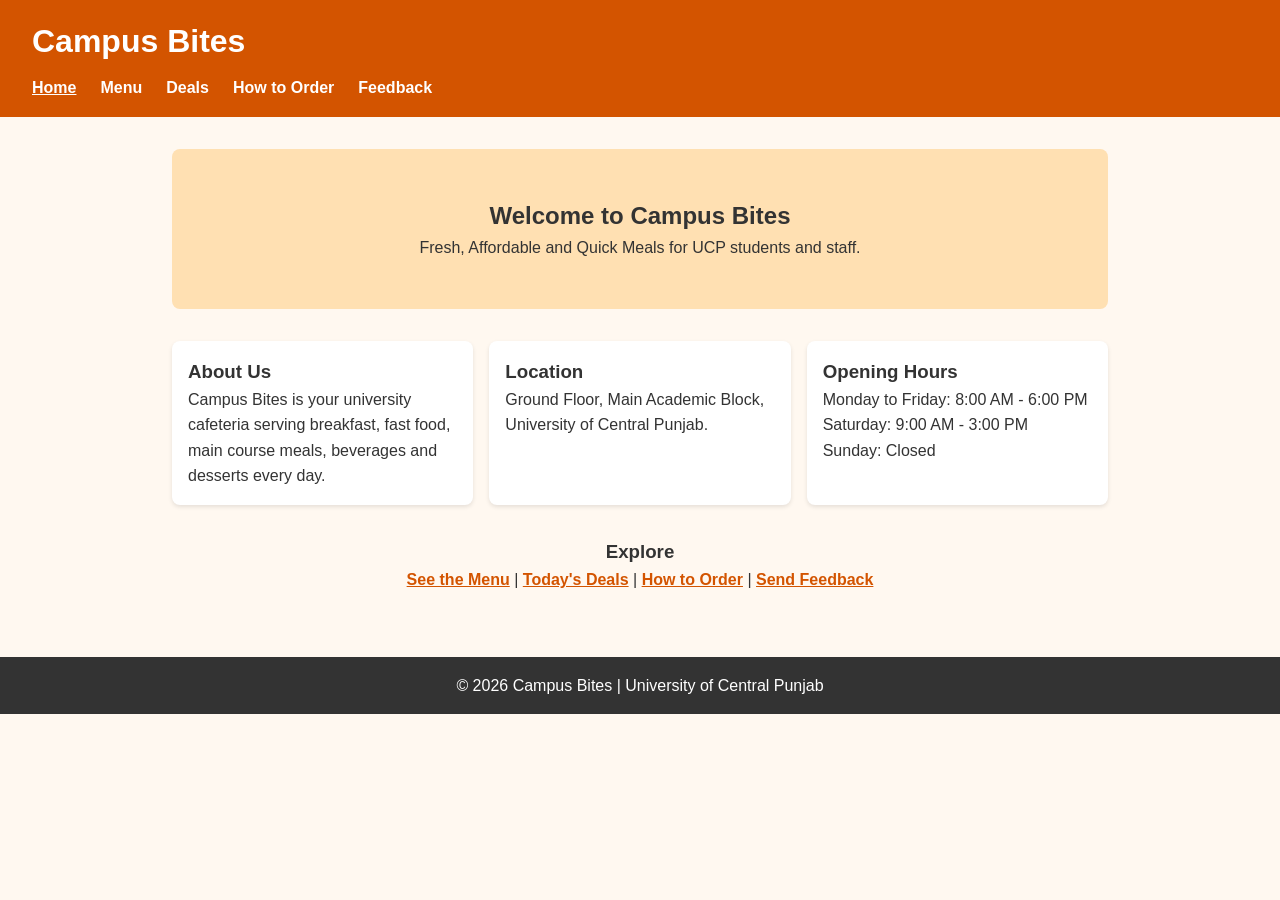
<file: src/index.html>
<!DOCTYPE html>
<html lang="en">
<head>
  <meta charset="UTF-8">
  <meta name="viewport" content="width=device-width, initial-scale=1.0">
  <title>Campus Bites - Home</title>
  <link rel="stylesheet" href="../styles/style.css">
</head>
<body>
  <header>
    <h1>Campus Bites</h1>
    <nav>
      <ul>
        <li><a href="index.html" class="active">Home</a></li>
        <li><a href="menu.html">Menu</a></li>
        <li><a href="deals.html">Deals</a></li>
        <li><a href="order.html">How to Order</a></li>
        <li><a href="feedback.html">Feedback</a></li>
      </ul>
    </nav>
  </header>

  <main>
    <section class="hero">
      <h2>Welcome to Campus Bites</h2>
      <p>Fresh, Affordable and Quick Meals for UCP students and staff.</p>
    </section>

    <section class="info-grid">
      <div class="card">
        <h3>About Us</h3>
        <p>Campus Bites is your university cafeteria serving breakfast, fast food, main course meals, beverages and desserts every day.</p>
      </div>
      <div class="card">
        <h3>Location</h3>
        <p>Ground Floor, Main Academic Block, University of Central Punjab.</p>
      </div>
      <div class="card">
        <h3>Opening Hours</h3>
        <p>Monday to Friday: 8:00 AM - 6:00 PM<br>Saturday: 9:00 AM - 3:00 PM<br>Sunday: Closed</p>
      </div>
    </section>

    <section class="quick-links">
      <h3>Explore</h3>
      <p>
        <a href="menu.html">See the Menu</a> |
        <a href="deals.html">Today's Deals</a> |
        <a href="order.html">How to Order</a> |
        <a href="feedback.html">Send Feedback</a>
      </p>
    </section>
  </main>

  <footer>
    <p>&copy; 2026 Campus Bites | University of Central Punjab</p>
  </footer>
</body>
</html>
</file>
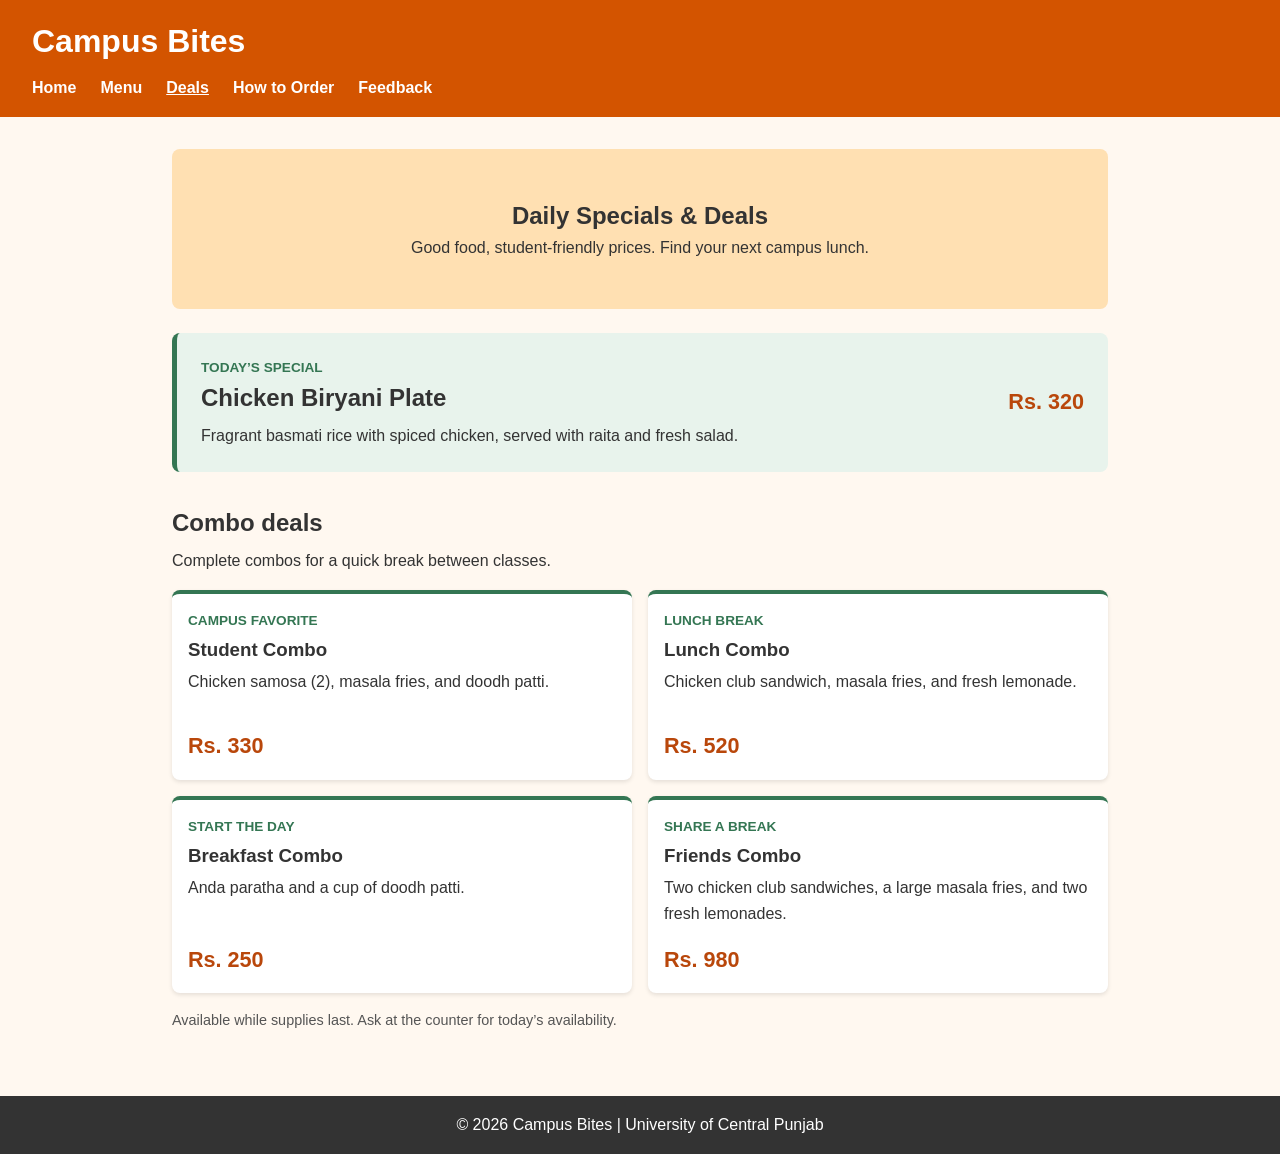
<file: src/deals.html>
<!DOCTYPE html>
<html lang="en">
<head>
	<meta charset="UTF-8">
	<meta name="viewport" content="width=device-width, initial-scale=1.0">
	<title>Campus Bites - Daily Specials &amp; Deals</title>
	<link rel="stylesheet" href="../styles/style.css">
</head>
<body>
	<header>
		<h1>Campus Bites</h1>
		<nav>
			<ul>
				<li><a href="index.html">Home</a></li>
				<li><a href="menu.html">Menu</a></li>
				<li><a href="deals.html" class="active" aria-current="page">Deals</a></li>
				<li><a href="order.html">How to Order</a></li>
				<li><a href="feedback.html">Feedback</a></li>
			</ul>
		</nav>
	</header>

	<main class="deals-page">
		<section class="hero">
			<h2>Daily Specials &amp; Deals</h2>
			<p>Good food, student-friendly prices. Find your next campus lunch.</p>
		</section>

		<section class="daily-special" aria-labelledby="daily-special-title">
			<div>
				<p class="deal-label">Today’s special</p>
				<h2 id="daily-special-title">Chicken Biryani Plate</h2>
				<p>Fragrant basmati rice with spiced chicken, served with raita and fresh salad.</p>
			</div>
			<p class="deal-price">Rs. 320</p>
		</section>

		<section class="deal-section" aria-labelledby="combo-title">
			<div class="section-heading">
				<h2 id="combo-title">Combo deals</h2>
				<p>Complete combos for a quick break between classes.</p>
			</div>
			<div class="deal-grid">
				<article class="card deal-card">
					<p class="deal-label">Campus favorite</p>
					<h3>Student Combo</h3>
					<p class="deal-includes">Chicken samosa (2), masala fries, and doodh patti.</p>
					<p class="deal-price">Rs. 330</p>
				</article>
				<article class="card deal-card">
					<p class="deal-label">Lunch break</p>
					<h3>Lunch Combo</h3>
					<p class="deal-includes">Chicken club sandwich, masala fries, and fresh lemonade.</p>
					<p class="deal-price">Rs. 520</p>
				</article>
				<article class="card deal-card">
					<p class="deal-label">Start the day</p>
					<h3>Breakfast Combo</h3>
					<p class="deal-includes">Anda paratha and a cup of doodh patti.</p>
					<p class="deal-price">Rs. 250</p>
				</article>
				<article class="card deal-card">
					<p class="deal-label">Share a break</p>
					<h3>Friends Combo</h3>
					<p class="deal-includes">Two chicken club sandwiches, a large masala fries, and two fresh lemonades.</p>
					<p class="deal-price">Rs. 980</p>
				</article>
			</div>
		</section>

		<p class="deal-note">Available while supplies last. Ask at the counter for today’s availability.</p>
	</main>

	<footer>
		<p>&copy; 2026 Campus Bites | University of Central Punjab</p>
	</footer>
</body>
</html>
</file>
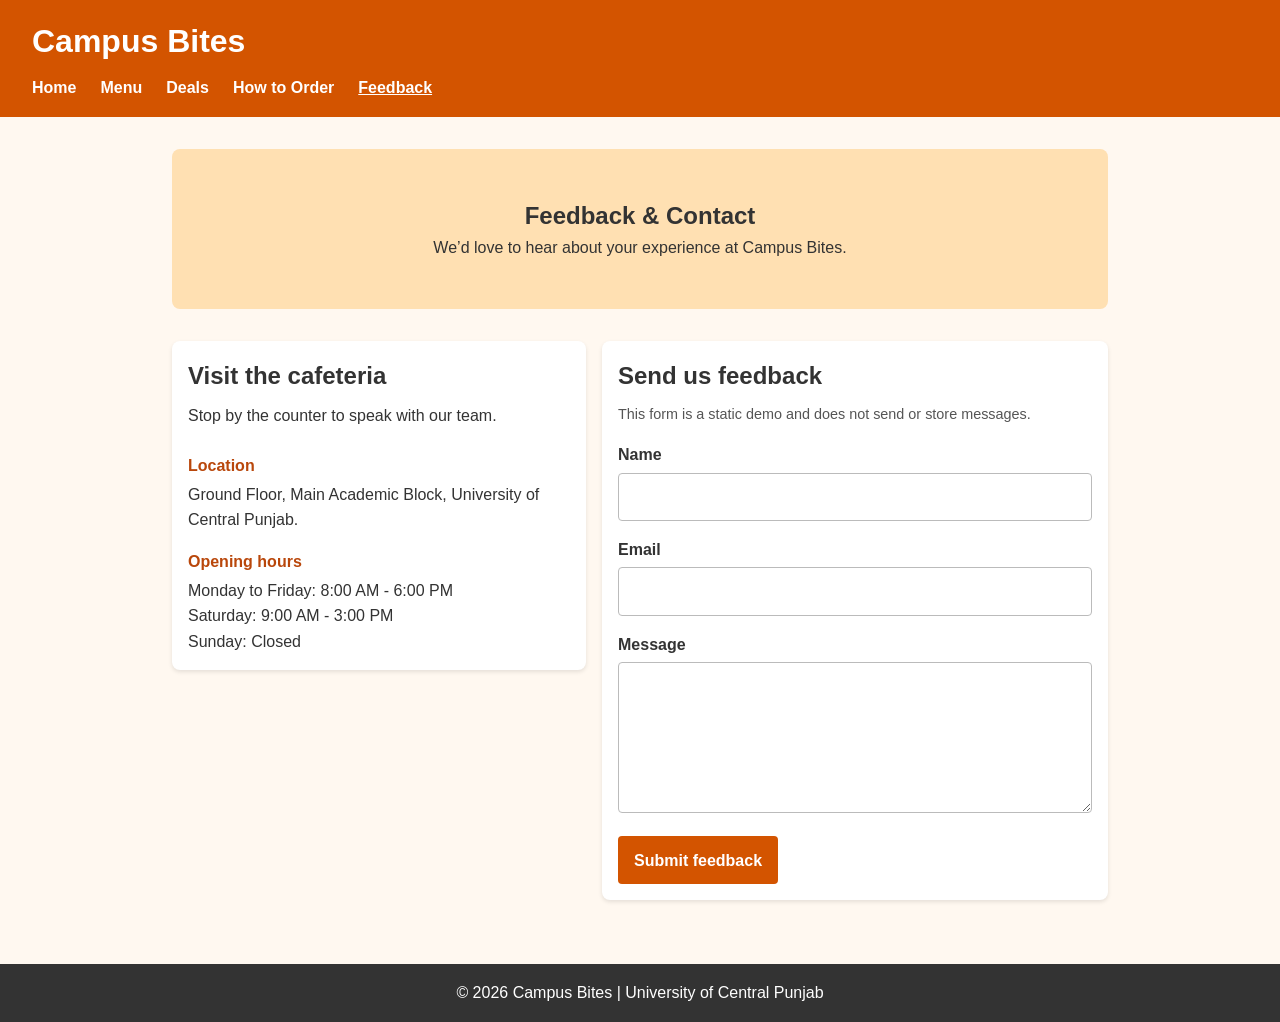
<file: src/feedback.html>
<!DOCTYPE html>
<html lang="en">
<head>
  <meta charset="UTF-8">
  <meta name="viewport" content="width=device-width, initial-scale=1.0">
  <title>Campus Bites - Feedback &amp; Contact</title>
  <link rel="stylesheet" href="../styles/style.css">
</head>
<body>
  <header>
    <h1>Campus Bites</h1>
    <nav>
      <ul>
        <li><a href="index.html">Home</a></li>
        <li><a href="menu.html">Menu</a></li>
        <li><a href="deals.html">Deals</a></li>
        <li><a href="order.html">How to Order</a></li>
        <li><a href="feedback.html" class="active" aria-current="page">Feedback</a></li>
      </ul>
    </nav>
  </header>

  <main class="feedback-page">
    <section class="hero">
      <h2>Feedback &amp; Contact</h2>
      <p>We’d love to hear about your experience at Campus Bites.</p>
    </section>

    <div class="feedback-layout">
      <section class="card contact-card" aria-labelledby="contact-title">
        <h2 id="contact-title">Visit the cafeteria</h2>
        <p>Stop by the counter to speak with our team.</p>

        <dl class="contact-details">
          <div>
            <dt>Location</dt>
            <dd>Ground Floor, Main Academic Block, University of Central Punjab.</dd>
          </div>
          <div>
            <dt>Opening hours</dt>
            <dd>Monday to Friday: 8:00 AM - 6:00 PM<br>Saturday: 9:00 AM - 3:00 PM<br>Sunday: Closed</dd>
          </div>
        </dl>
      </section>

      <section class="card feedback-card" aria-labelledby="feedback-title">
        <h2 id="feedback-title">Send us feedback</h2>
        <p class="form-note">This form is a static demo and does not send or store messages.</p>
        <form>
          <div class="form-field">
            <label for="name">Name</label>
            <input id="name" name="name" type="text" autocomplete="name" required>
          </div>
          <div class="form-field">
            <label for="email">Email</label>
            <input id="email" name="email" type="email" autocomplete="email" required>
          </div>
          <div class="form-field">
            <label for="message">Message</label>
            <textarea id="message" name="message" rows="5" required></textarea>
          </div>
          <button type="submit">Submit feedback</button>
        </form>
      </section>
    </div>
  </main>

  <footer>
    <p>&copy; 2026 Campus Bites | University of Central Punjab</p>
  </footer>
</body>
</html>
</file>
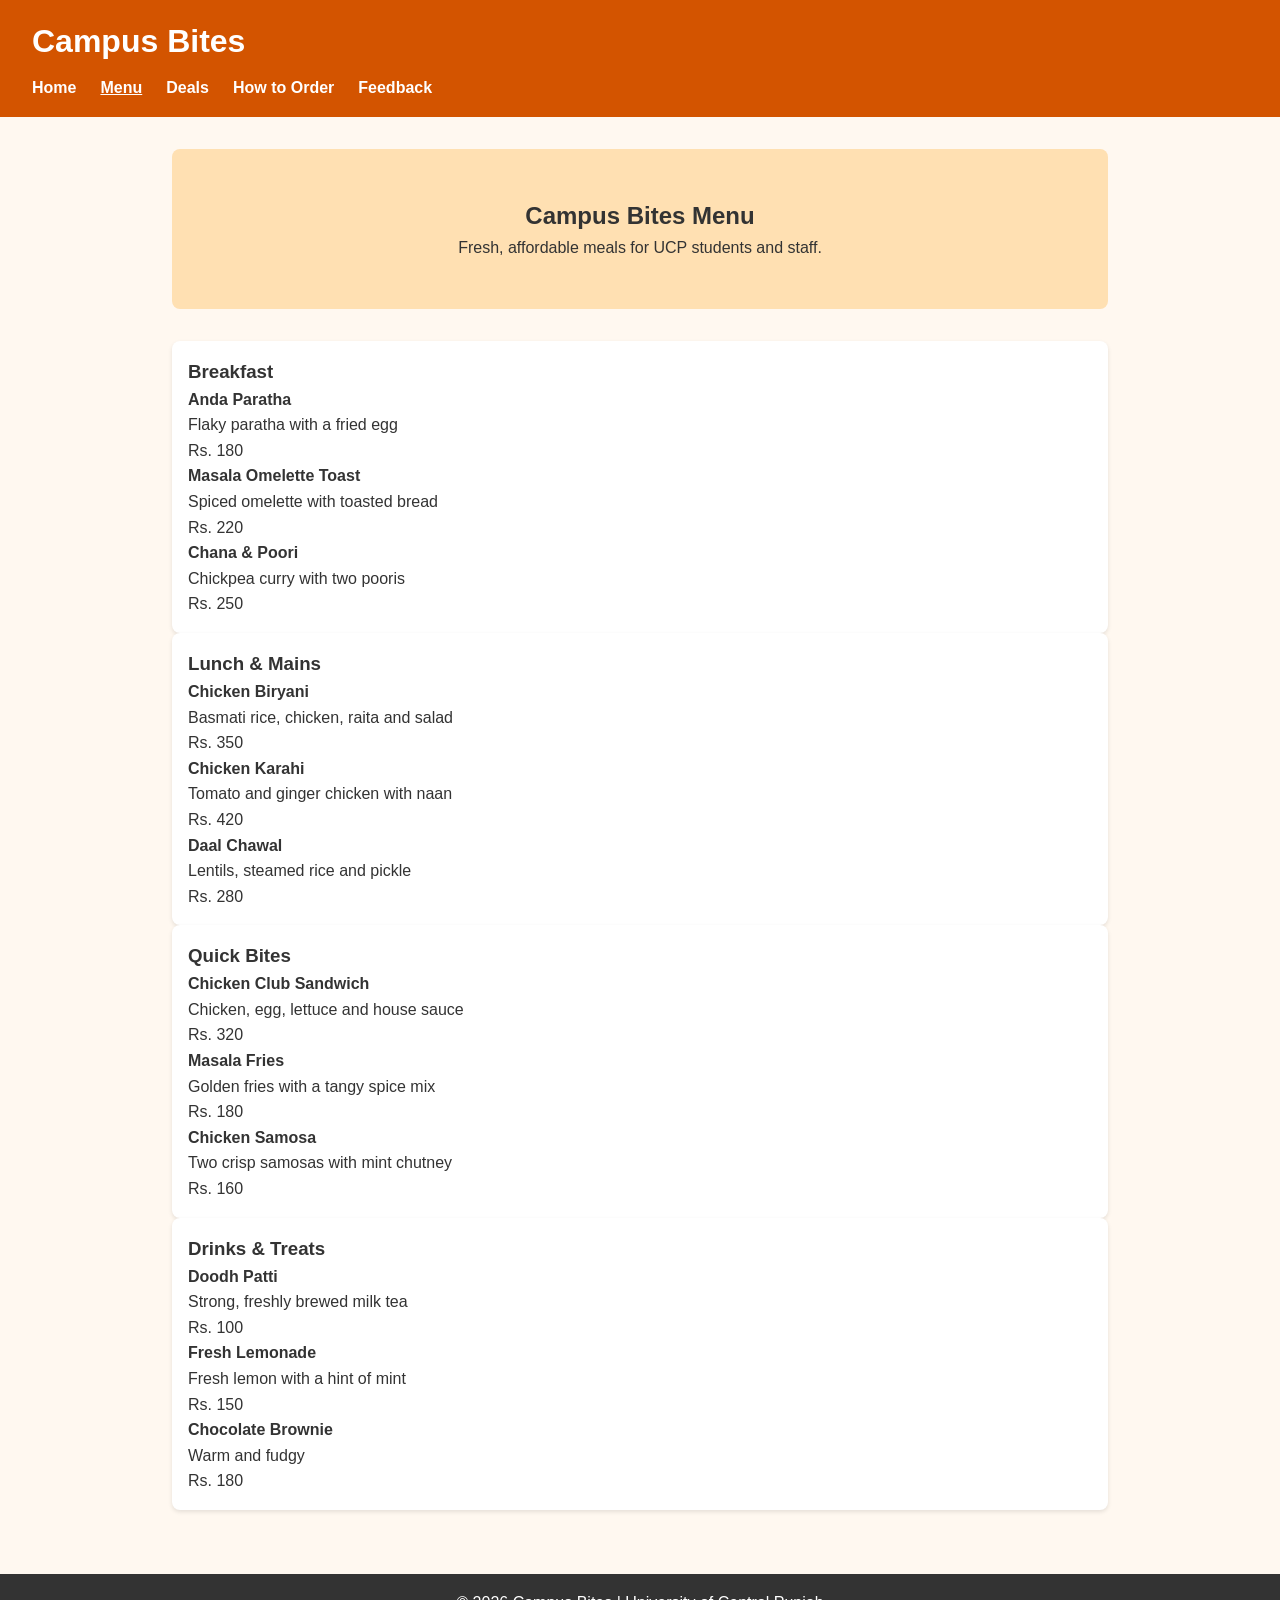
<file: src/menu.html>
<!DOCTYPE html>
<html lang="en">
<head>
	<meta charset="UTF-8">
	<meta name="viewport" content="width=device-width, initial-scale=1.0">
	<title>Campus Bites - Menu</title>
	<link rel="stylesheet" href="../styles/style.css">
</head>
<body>
	<header>
		<h1>Campus Bites</h1>
		<nav>
			<ul>
				<li><a href="index.html">Home</a></li>
				<li><a href="menu.html" class="active" aria-current="page">Menu</a></li>
				<li><a href="deals.html">Deals</a></li>
				<li><a href="order.html">How to Order</a></li>
				<li><a href="feedback.html">Feedback</a></li>
			</ul>
		</nav>
	</header>

	<main>
		<section class="hero">
			<h2>Campus Bites Menu</h2>
			<p>Fresh, affordable meals for UCP students and staff.</p>
		</section>

		<section class="menu-grid" aria-label="Menu categories">
			<article class="card menu-card">
				<h3>Breakfast</h3>
				<div class="menu-item">
					<div><strong>Anda Paratha</strong><p>Flaky paratha with a fried egg</p></div>
					<span class="menu-price">Rs. 180</span>
				</div>
				<div class="menu-item">
					<div><strong>Masala Omelette Toast</strong><p>Spiced omelette with toasted bread</p></div>
					<span class="menu-price">Rs. 220</span>
				</div>
				<div class="menu-item">
					<div><strong>Chana &amp; Poori</strong><p>Chickpea curry with two pooris</p></div>
					<span class="menu-price">Rs. 250</span>
				</div>
			</article>

			<article class="card menu-card">
				<h3>Lunch &amp; Mains</h3>
				<div class="menu-item">
					<div><strong>Chicken Biryani</strong><p>Basmati rice, chicken, raita and salad</p></div>
					<span class="menu-price">Rs. 350</span>
				</div>
				<div class="menu-item">
					<div><strong>Chicken Karahi</strong><p>Tomato and ginger chicken with naan</p></div>
					<span class="menu-price">Rs. 420</span>
				</div>
				<div class="menu-item">
					<div><strong>Daal Chawal</strong><p>Lentils, steamed rice and pickle</p></div>
					<span class="menu-price">Rs. 280</span>
				</div>
			</article>

			<article class="card menu-card">
				<h3>Quick Bites</h3>
				<div class="menu-item">
					<div><strong>Chicken Club Sandwich</strong><p>Chicken, egg, lettuce and house sauce</p></div>
					<span class="menu-price">Rs. 320</span>
				</div>
				<div class="menu-item">
					<div><strong>Masala Fries</strong><p>Golden fries with a tangy spice mix</p></div>
					<span class="menu-price">Rs. 180</span>
				</div>
				<div class="menu-item">
					<div><strong>Chicken Samosa</strong><p>Two crisp samosas with mint chutney</p></div>
					<span class="menu-price">Rs. 160</span>
				</div>
			</article>

			<article class="card menu-card">
				<h3>Drinks &amp; Treats</h3>
				<div class="menu-item">
					<div><strong>Doodh Patti</strong><p>Strong, freshly brewed milk tea</p></div>
					<span class="menu-price">Rs. 100</span>
				</div>
				<div class="menu-item">
					<div><strong>Fresh Lemonade</strong><p>Fresh lemon with a hint of mint</p></div>
					<span class="menu-price">Rs. 150</span>
				</div>
				<div class="menu-item">
					<div><strong>Chocolate Brownie</strong><p>Warm and fudgy</p></div>
					<span class="menu-price">Rs. 180</span>
				</div>
		</section>
	</main>

	<footer>
		<p>&copy; 2026 Campus Bites | University of Central Punjab</p>
	</footer>
</body>
</html>
</file>
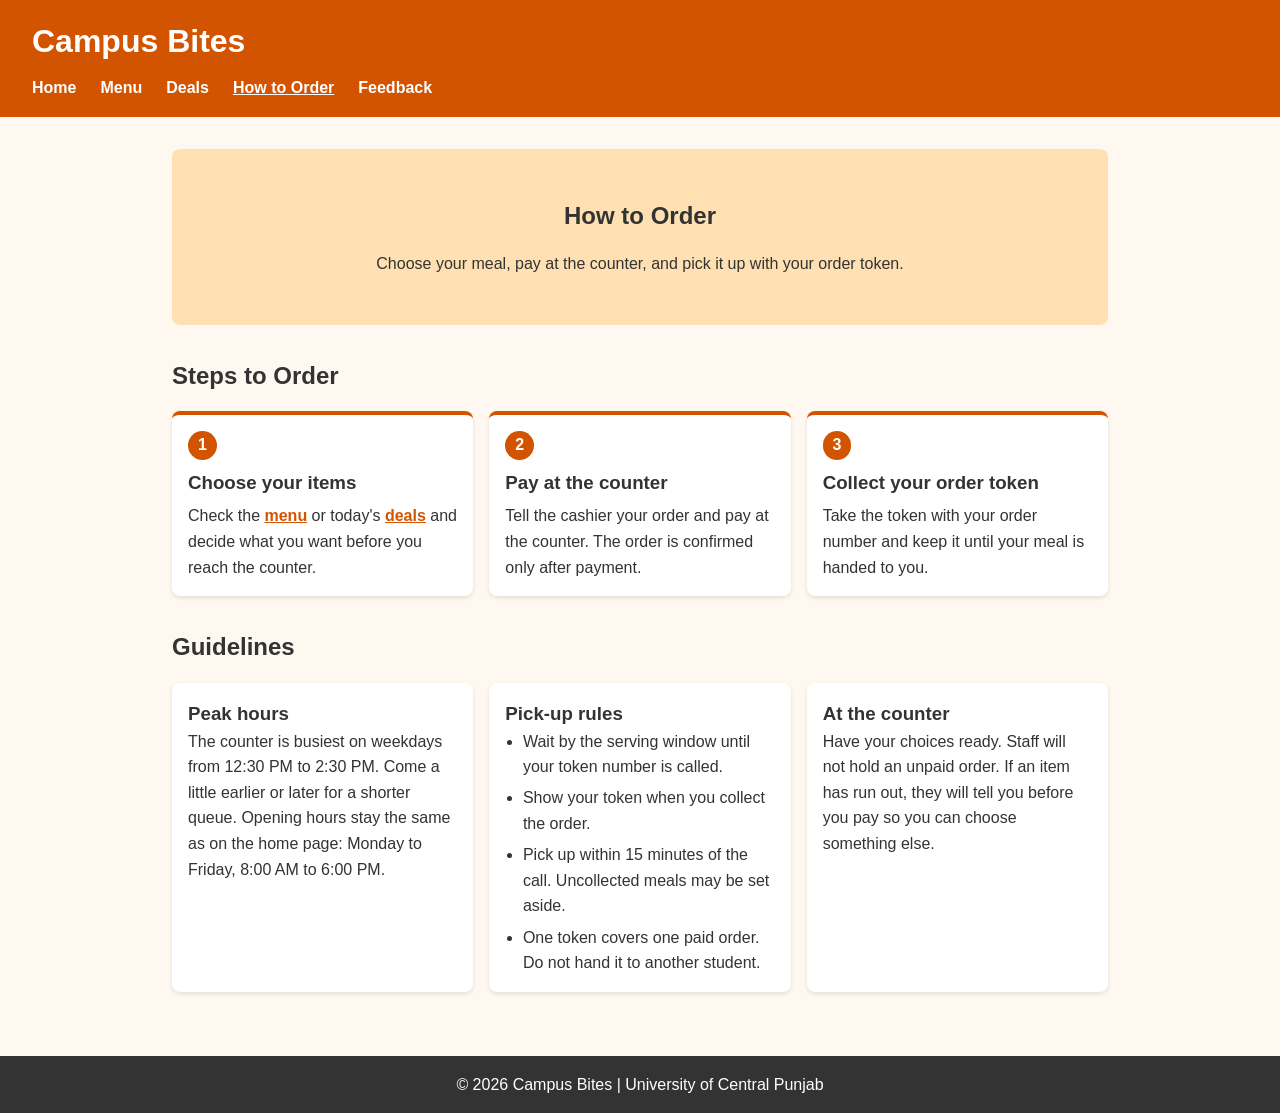
<file: src/order.html>
<!DOCTYPE html>
<html lang="en">
<head>
  <meta charset="UTF-8">
  <meta name="viewport" content="width=device-width, initial-scale=1.0">
  <title>Campus Bites - How to Order</title>
  <link rel="stylesheet" href="../styles/style.css">
</head>
<body>
  <header>
    <h1>Campus Bites</h1>
    <nav>
      <ul>
        <li><a href="index.html">Home</a></li>
        <li><a href="menu.html">Menu</a></li>
        <li><a href="deals.html">Deals</a></li>
        <li><a href="order.html" class="active">How to Order</a></li>
        <li><a href="feedback.html">Feedback</a></li>
      </ul>
    </nav>
  </header>

  <main class="order-page">
    <section class="hero">
      <h2>How to Order</h2>
      <p>Choose your meal, pay at the counter, and pick it up with your order token.</p>
    </section>

    <section class="order-steps">
      <h2>Steps to Order</h2>
      <ol class="step-list">
        <li>
          <h3>Choose your items</h3>
          <p>Check the <a href="menu.html">menu</a> or today's <a href="deals.html">deals</a> and decide what you want before you reach the counter.</p>
        </li>
        <li>
          <h3>Pay at the counter</h3>
          <p>Tell the cashier your order and pay at the counter. The order is confirmed only after payment.</p>
        </li>
        <li>
          <h3>Collect your order token</h3>
          <p>Take the token with your order number and keep it until your meal is handed to you.</p>
        </li>
      </ol>
    </section>

    <section class="order-guidelines">
      <h2>Guidelines</h2>
      <div class="info-grid">
        <article class="card">
          <h3>Peak hours</h3>
          <p>The counter is busiest on weekdays from 12:30 PM to 2:30 PM. Come a little earlier or later for a shorter queue. Opening hours stay the same as on the home page: Monday to Friday, 8:00 AM to 6:00 PM.</p>
        </article>
        <article class="card">
          <h3>Pick-up rules</h3>
          <ul>
            <li>Wait by the serving window until your token number is called.</li>
            <li>Show your token when you collect the order.</li>
            <li>Pick up within 15 minutes of the call. Uncollected meals may be set aside.</li>
            <li>One token covers one paid order. Do not hand it to another student.</li>
          </ul>
        </article>
        <article class="card">
          <h3>At the counter</h3>
          <p>Have your choices ready. Staff will not hold an unpaid order. If an item has run out, they will tell you before you pay so you can choose something else.</p>
        </article>
      </div>
    </section>
  </main>

  <footer>
    <p>&copy; 2026 Campus Bites | University of Central Punjab</p>
  </footer>
</body>
</html>
</file>
<file: styles/style.css>
/* ===== BASE STYLES ===== */
* { box-sizing: border-box; margin: 0; padding: 0; }

body {
  font-family: Arial, sans-serif;
  line-height: 1.6;
  color: #333;
  background: #fff8f0;
}

header {
  background: #d35400;
  color: #fff;
  padding: 1rem 2rem;
}

nav ul {
  list-style: none;
  display: flex;
  gap: 1.5rem;
  margin-top: 0.5rem;
}

nav a {
  color: #fff;
  text-decoration: none;
  font-weight: bold;
}

nav a:hover, nav a.active { text-decoration: underline; }

main { max-width: 1000px; margin: 0 auto; padding: 2rem; }

footer {
  background: #333;
  color: #fff;
  text-align: center;
  padding: 1rem;
  margin-top: 2rem;
}

/* ===== HOME PAGE (Team Lead) ===== */
.hero {
  text-align: center;
  padding: 3rem 1rem;
  background: #ffe0b2;
  border-radius: 8px;
  margin-bottom: 2rem;
}

.info-grid {
  display: grid;
  grid-template-columns: repeat(3, 1fr);
  gap: 1rem;
}

.card {
  background: #fff;
  padding: 1rem;
  border-radius: 8px;
  box-shadow: 0 2px 4px rgba(0,0,0,0.1);
}

.quick-links { text-align: center; margin-top: 2rem; }
.quick-links a { color: #d35400; font-weight: bold; }

/* ===== DEALS PAGE ===== */
.deals-page .hero {
  margin-bottom: 1.5rem;
}

.daily-special {
  display: flex;
  align-items: center;
  justify-content: space-between;
  gap: 1.5rem;
  padding: 1.5rem;
  margin-bottom: 2rem;
  background: #e8f3ec;
  border-left: 5px solid #347653;
  border-radius: 8px;
}

.daily-special h2,
.section-heading h2 {
  margin-bottom: 0.35rem;
}

.deal-label {
  color: #347653;
  font-size: 0.85rem;
  font-weight: bold;
  text-transform: uppercase;
}

.deal-price {
  color: #b9470b;
  font-size: 1.35rem;
  font-weight: bold;
  white-space: nowrap;
}

.deal-section {
  margin-bottom: 1rem;
}

.section-heading {
  margin-bottom: 1rem;
}

.deal-grid {
  display: grid;
  grid-template-columns: repeat(2, minmax(0, 1fr));
  gap: 1rem;
}

.deal-card {
  display: flex;
  flex-direction: column;
  align-items: flex-start;
  min-height: 190px;
  border-top: 4px solid #347653;
}

.deal-card h3 {
  margin: 0.25rem 0;
}

.deal-includes {
  margin-bottom: 1rem;
}

.deal-card .deal-price {
  margin-top: auto;
}

.deal-note {
  color: #555;
  font-size: 0.9rem;
}

/* Responsive */
@media (max-width: 600px) {
  nav ul { flex-direction: column; gap: 0.5rem; }
  .info-grid { grid-template-columns: 1fr; }
  .deal-grid { grid-template-columns: 1fr; }
  .daily-special { align-items: flex-start; flex-direction: column; }
}

/* ===== ORDER PAGE (Member 3) ===== */
.order-page h2 {
  margin-bottom: 1rem;
}

.order-page a {
  color: #d35400;
  font-weight: bold;
}

.step-list {
  list-style: none;
  display: grid;
  grid-template-columns: repeat(3, 1fr);
  gap: 1rem;
  counter-reset: step;
  margin-bottom: 2rem;
}

.step-list li {
  background: #fff;
  padding: 1rem;
  border-radius: 8px;
  box-shadow: 0 2px 4px rgba(0,0,0,0.1);
  border-top: 4px solid #d35400;
  counter-increment: step;
}

.step-list li::before {
  content: counter(step);
  display: inline-block;
  background: #d35400;
  color: #fff;
  font-weight: bold;
  width: 1.8rem;
  height: 1.8rem;
  line-height: 1.8rem;
  text-align: center;
  border-radius: 50%;
  margin-bottom: 0.5rem;
}

.step-list h3 {
  margin-bottom: 0.35rem;
}

.order-guidelines .card ul {
  margin-left: 1.1rem;
}

.order-guidelines .card li + li {
  margin-top: 0.35rem;
}

@media (max-width: 768px) {
  .step-list {
    grid-template-columns: 1fr;
  }
}

/* ===== FEEDBACK & CONTACT PAGE ===== */
.feedback-layout {
  display: grid;
  grid-template-columns: 0.9fr 1.1fr;
  gap: 1rem;
  align-items: start;
}

.feedback-layout h2 {
  margin-bottom: 0.5rem;
}

.contact-details {
  margin-top: 1.5rem;
}

.contact-details div + div {
  margin-top: 1rem;
}

.contact-details dt {
  color: #b9470b;
  font-weight: bold;
}

.contact-details dd {
  margin-top: 0.2rem;
}

.form-note {
  color: #555;
  font-size: 0.9rem;
  margin-bottom: 1rem;
}

.form-field {
  margin-bottom: 1rem;
}

.form-field label {
  display: block;
  font-weight: bold;
  margin-bottom: 0.3rem;
}

.form-field input,
.form-field textarea {
  width: 100%;
  padding: 0.65rem;
  border: 1px solid #bbb;
  border-radius: 4px;
  font: inherit;
}

.form-field textarea {
  resize: vertical;
}

.feedback-card button {
  background: #d35400;
  color: #fff;
  border: 0;
  border-radius: 4px;
  padding: 0.7rem 1rem;
  font: inherit;
  font-weight: bold;
  cursor: pointer;
}

.feedback-card button:hover {
  background: #b9470b;
}

@media (max-width: 768px) {
  .feedback-layout {
    grid-template-columns: 1fr;
  }
}
</file>
